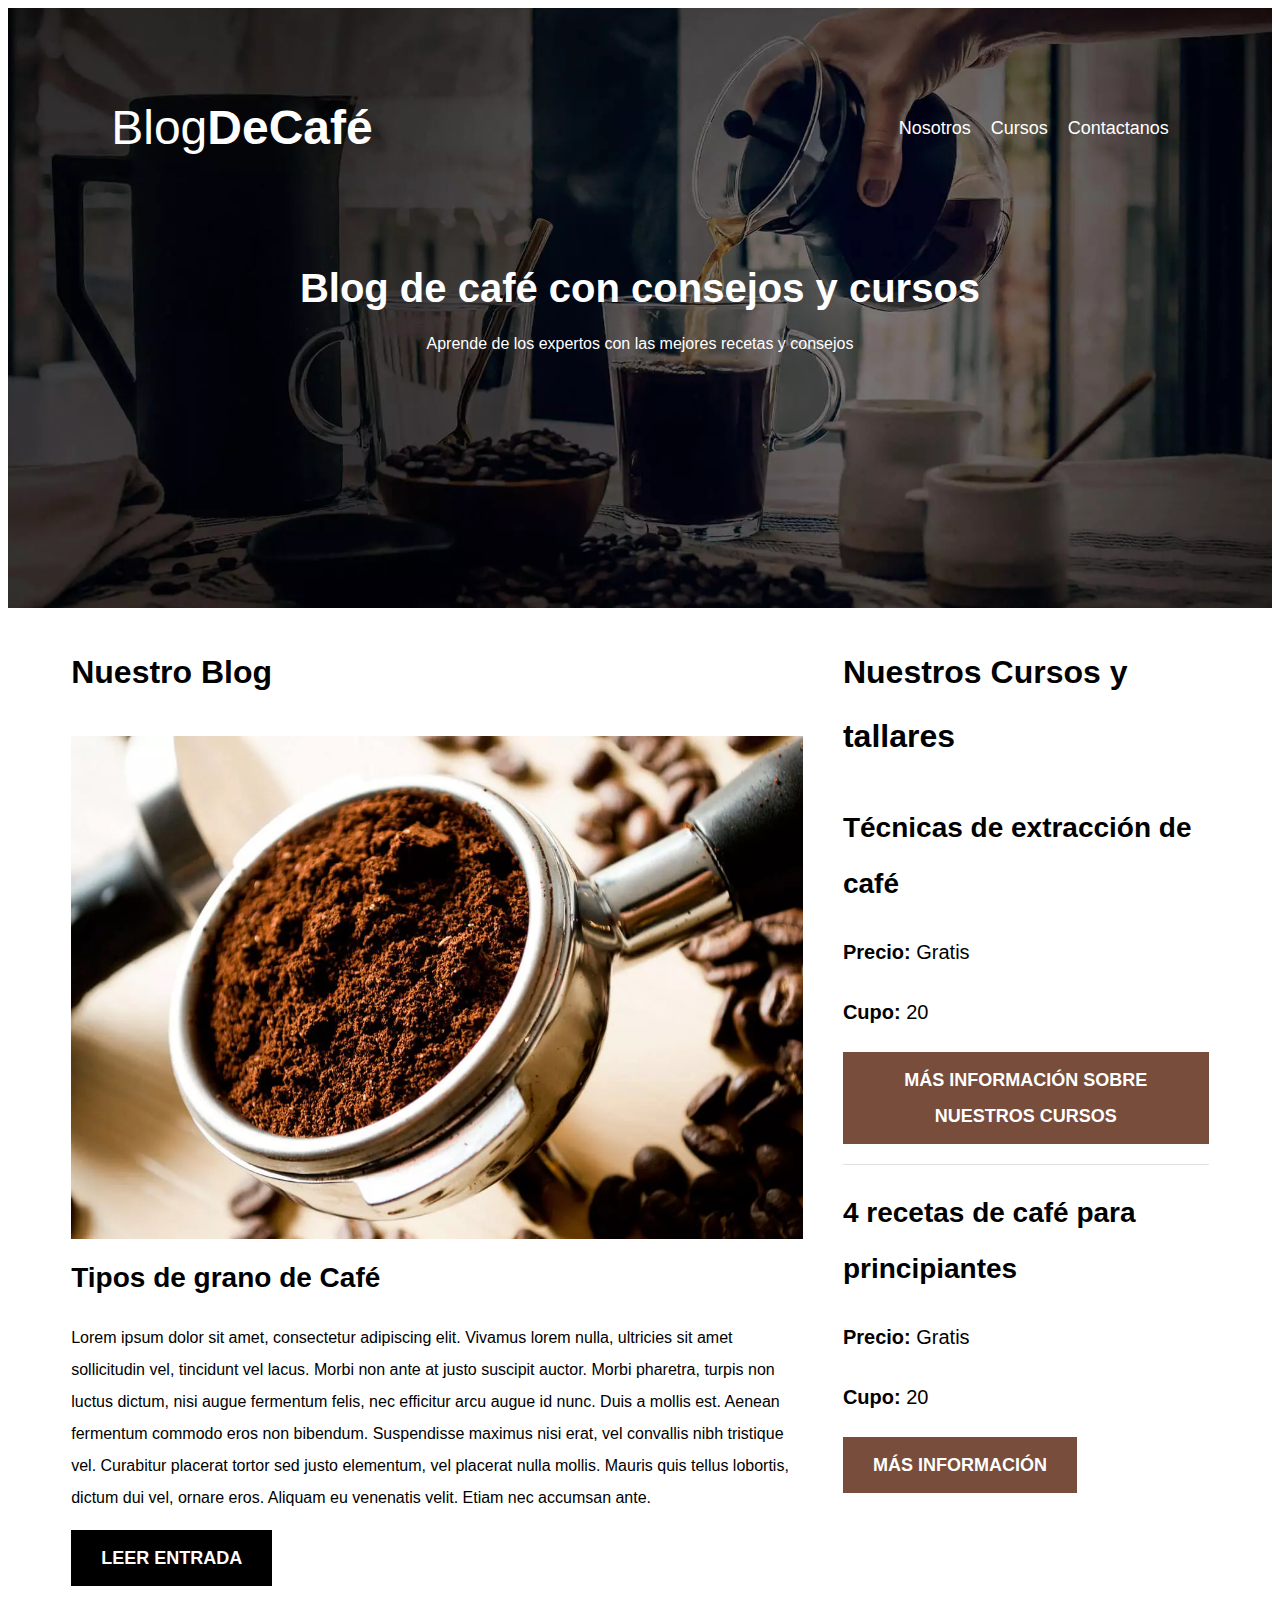
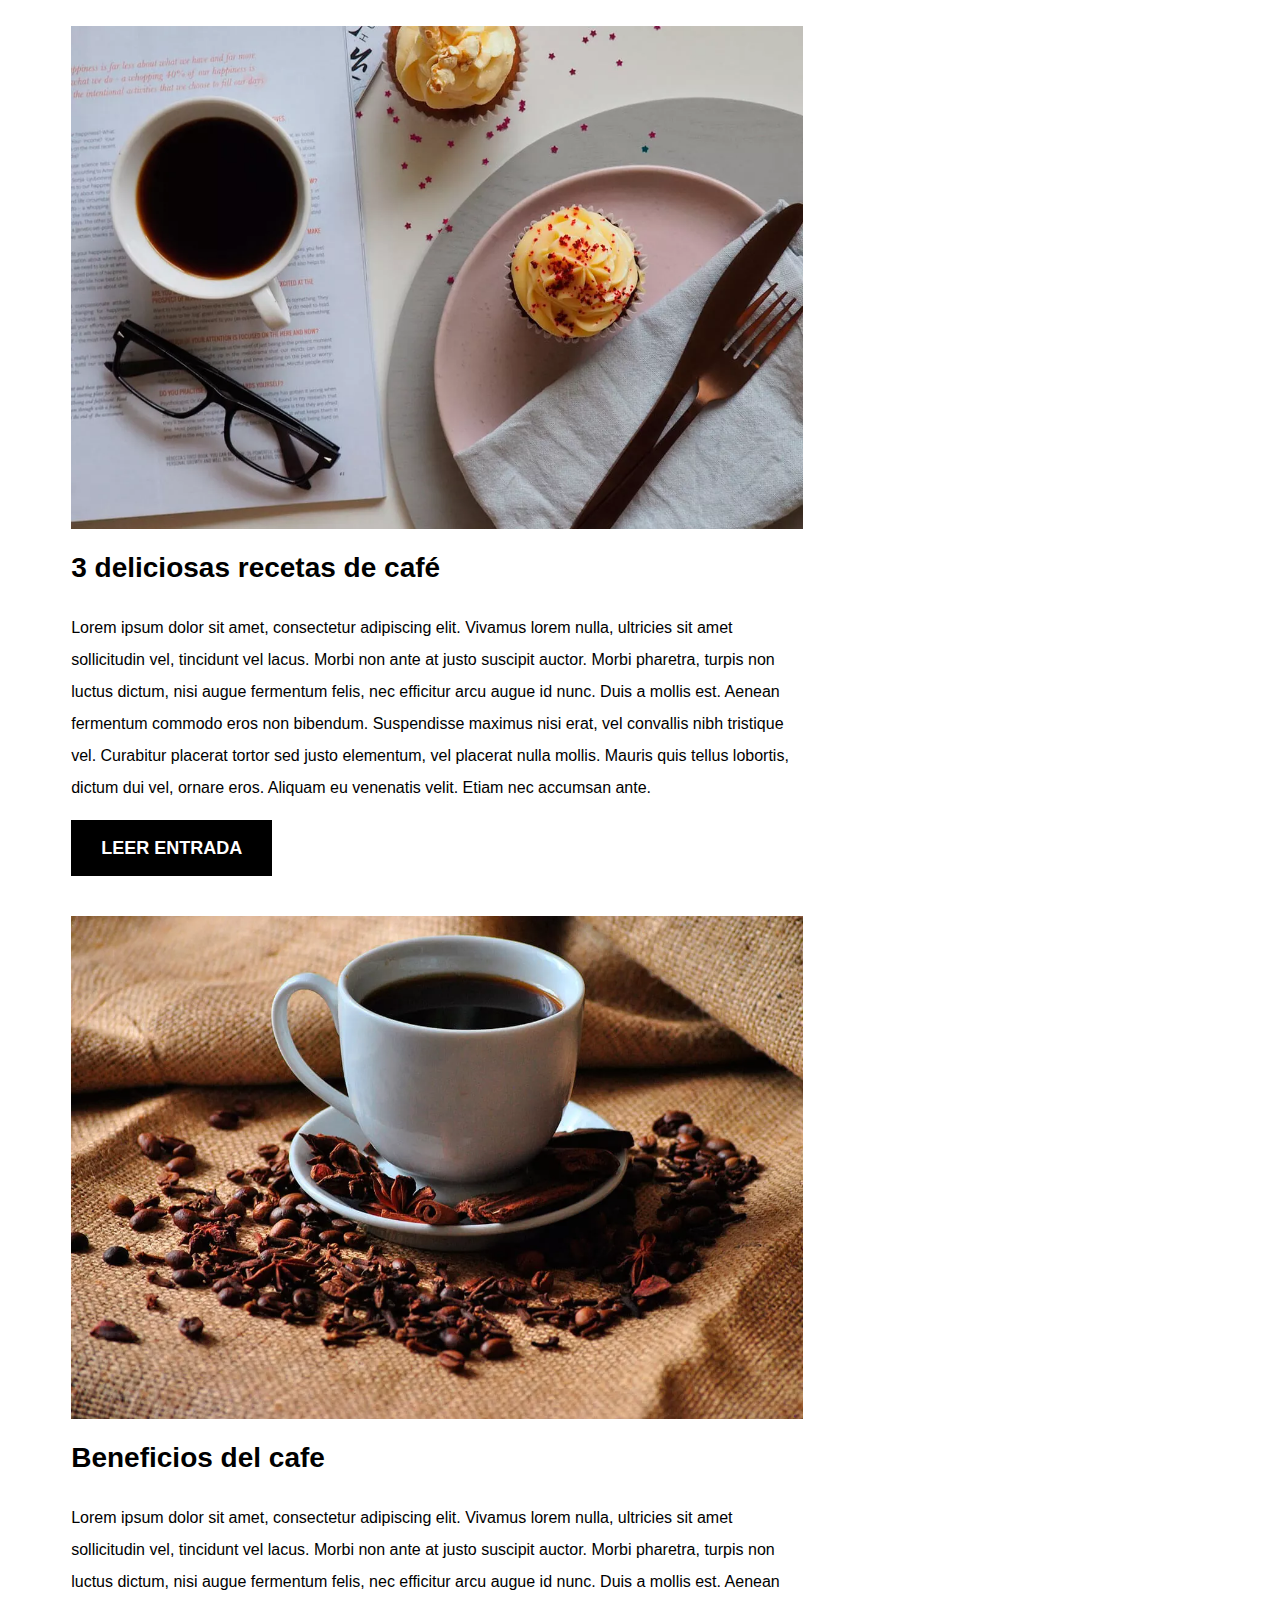
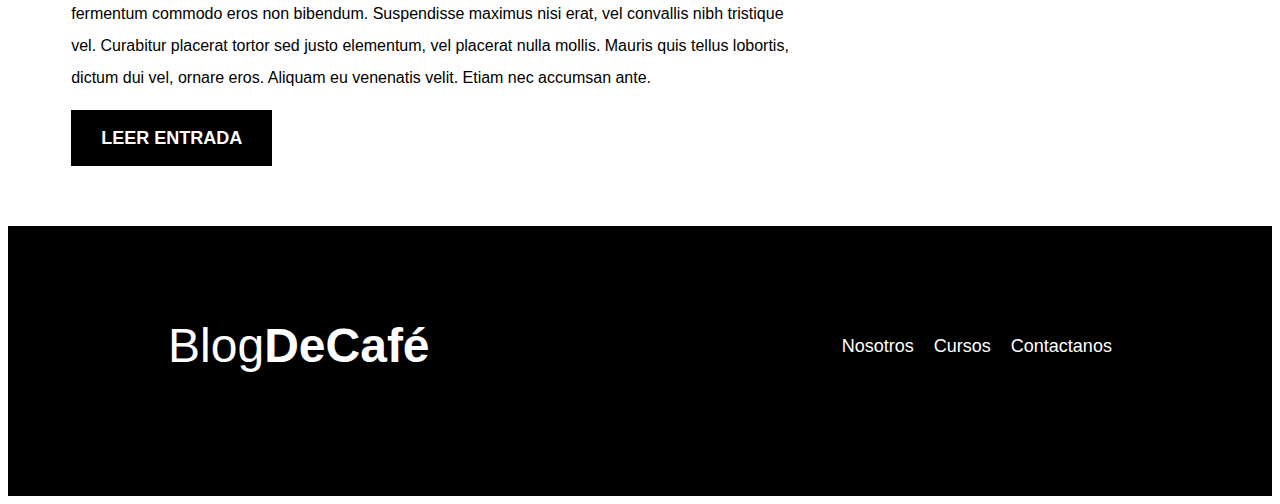
<file: blogdecafe_inicio/index.html>
<!DOCTYPE html>
<html lang="en">

<head>
    <meta charset="UTF-8">
    <meta name="viewport" content="width=device-width, initial-scale=1.0">
    <title>BlogDeCafe</title>
    <meta name="description" content="Blog de cafe">
    <!--Prefetch-->
    <link rel="prefetch" href="nosotros.html" as="document">
    <link rel="preconnect" href="https://fonts.googleapis.com">
    <link rel="preconnect" href="https://fonts.gstatic.com" crossorigin>
    <!--Preload-->
    <link rel="preload" href="css/normalize.css" as="style">

    <style>
        @import url('https://fonts.googleapis.com/css2?family=Krub:ital,wght@0,400;1,700&display=swap');
    </style>

    <link rel="preload" href="css/normalize.css" as="style">
    <link rel="stylesheet" href="css/style.css">
    <link rel="preconnect" href="img/" crossorigin>
    <link rel="preload" href="img/blog1.jpg" as="image">
</head>

<body>

    <header class="header">
        <div class="contenedor">
            <div class="barra">
                <a class="logo" href="index.html">
                    <h1 class="logo__nombre no_margin centrar-texto">Blog<span class="logo__bold">DeCafé</span></h1>
                </a>

                <nav class="navegacion">
                    <a href="Nosotros.html" class="navegacion__enlace">Nosotros</a>
                    <a href="Cursos.html" class="navegacion__enlace">Cursos</a>
                    <a href="contacto.html" class="navegacion__enlace">Contactanos</a>
                </nav>
            </div>
        </div>

        <div class="header__texto">
            <h2 class="no-margin">Blog de café con consejos y cursos</h2>
            <p class="no-margin">Aprende de los expertos con las mejores recetas y consejos </p>
        </div>
    </header>

    <div class="contenedor contenido-principal">
        <main class="blog">
            <h3>Nuestro Blog</h3>

            <article class="entrada">
                <div class="entrada__imagen">
                    <picture>
                        <source loading="lazy" srcset="img/blog1.webp" type="image/webp">
                        <img loading="lazy" src="img/blog1.jpg" alt="imagen blog">
                    </picture>

                </div>
                <div class="entrada__contenido">
                    <h4 class="no-margin">Tipos de grano de Café</h4>
                    <p>Lorem ipsum dolor sit amet, consectetur adipiscing elit. Vivamus lorem nulla, ultricies sit amet
                        sollicitudin vel, tincidunt vel lacus. Morbi non ante at justo suscipit auctor. Morbi pharetra,
                        turpis non luctus dictum, nisi augue fermentum felis, nec efficitur arcu augue id nunc. Duis a
                        mollis est. Aenean fermentum commodo eros non bibendum. Suspendisse maximus nisi erat, vel
                        convallis nibh tristique vel. Curabitur placerat tortor sed justo elementum, vel placerat nulla
                        mollis. Mauris quis tellus lobortis, dictum dui vel, ornare eros. Aliquam eu venenatis velit.
                        Etiam nec accumsan ante.</p>
                    <a href="entrada.html" class="boton boton--primario"> Leer Entrada</a>
                </div>
            </article>

            <article class="entrada">
                <div class="entrada__imagen">
                    <picture>
                        <source loading="lazy" srcset="img/blog2.webp" type="image/webp">
                        <img loading="lazy" src="img/blog2.jpg" alt="imagen blog">
                    </picture>
                </div>
                <div class="entrada__contenido">
                    <h4 class="no-margin">3 deliciosas recetas de café</h4>
                    <p>Lorem ipsum dolor sit amet, consectetur adipiscing elit. Vivamus lorem nulla, ultricies sit amet
                        sollicitudin vel, tincidunt vel lacus. Morbi non ante at justo suscipit auctor. Morbi pharetra,
                        turpis non luctus dictum, nisi augue fermentum felis, nec efficitur arcu augue id nunc. Duis a
                        mollis est. Aenean fermentum commodo eros non bibendum. Suspendisse maximus nisi erat, vel
                        convallis nibh tristique vel. Curabitur placerat tortor sed justo elementum, vel placerat nulla
                        mollis. Mauris quis tellus lobortis, dictum dui vel, ornare eros. Aliquam eu venenatis velit.
                        Etiam nec accumsan ante.</p>
                    <a href="entrada.html" class="boton boton--primario"> Leer Entrada</a>
                </div>
            </article>

            <article class="entrada">
                <div class="entrada__imagen">
                    <picture>
                        <source loading="lazy" srcset="img/blog3.webp" type="image/webp">
                        <img loading="lazy" src="img/blog3.jpg" alt="imagen blog">
                    </picture>
                </div>
                <div class="entrada__contenido">
                    <h4 class="no-margin">Beneficios del cafe</h4>
                    <p>Lorem ipsum dolor sit amet, consectetur adipiscing elit. Vivamus lorem nulla, ultricies sit amet
                        sollicitudin vel, tincidunt vel lacus. Morbi non ante at justo suscipit auctor. Morbi pharetra,
                        turpis non luctus dictum, nisi augue fermentum felis, nec efficitur arcu augue id nunc. Duis a
                        mollis est. Aenean fermentum commodo eros non bibendum. Suspendisse maximus nisi erat, vel
                        convallis nibh tristique vel. Curabitur placerat tortor sed justo elementum, vel placerat nulla
                        mollis. Mauris quis tellus lobortis, dictum dui vel, ornare eros. Aliquam eu venenatis velit.
                        Etiam nec accumsan ante.</p>
                    <a href="entrada.html" class="boton boton--primario"> Leer Entrada</a>
                </div>
            </article>
        </main>

        <aside class="sidebar">
            <h3> Nuestros Cursos y tallares</h3>
            <ul class="cursos no-padding">
                <li class="widget-curso">
                    <h4 class="no-margin">Técnicas de extracción de café</h4>
                    <p class="widget-curso__label">Precio:
                        <span class="widget-curso__informacion">Gratis</span>
                    </p>
                    <p class="widget-curso__label">Cupo:
                        <span class="widget-curso__informacion">20</span>
                    </p>
                    <a href="entrada.html" class="boton boton--secundario">Más información sobre nuestros cursos</a>
                    </h>
                </li>

                <li class="widget-curso">
                    <h4 class="no-margin">4 recetas de café para principiantes</h4>
                    <p class="widget-curso__label">Precio:
                        <span class="widget-curso__informacion">Gratis</span>
                    </p>
                    <p class="widget-curso__label">Cupo:
                        <span class="widget-curso__informacion">20</span>
                    </p>
                    <a href="entrada.html" class="boton boton--secundario">Más información</a>
                    </h>
                </li>

            </ul>
        </aside>
    </div>

    <footer class="footer">
        <div class="contenedor">
            <div class="contenedor">
                <div class="barra">
                    <a class="logo" href="index.html">
                        <h1 class="logo__nombre no_margin centrar-texto">Blog<span class="logo__bold">DeCafé</span></h1>
                    </a>

                    <nav class="navegacion">
                        <a href="Nosotros.html" class="navegacion__enlace">Nosotros</a>
                        <a href="Cursos.html" class="navegacion__enlace">Cursos</a>
                        <a href="contacto.html" class="navegacion__enlace">Contactanos</a>
                    </nav>
                </div>

            </div>
    </footer>

    <script src="js/modernizer.js"></script>
</body>

</html>
</file>
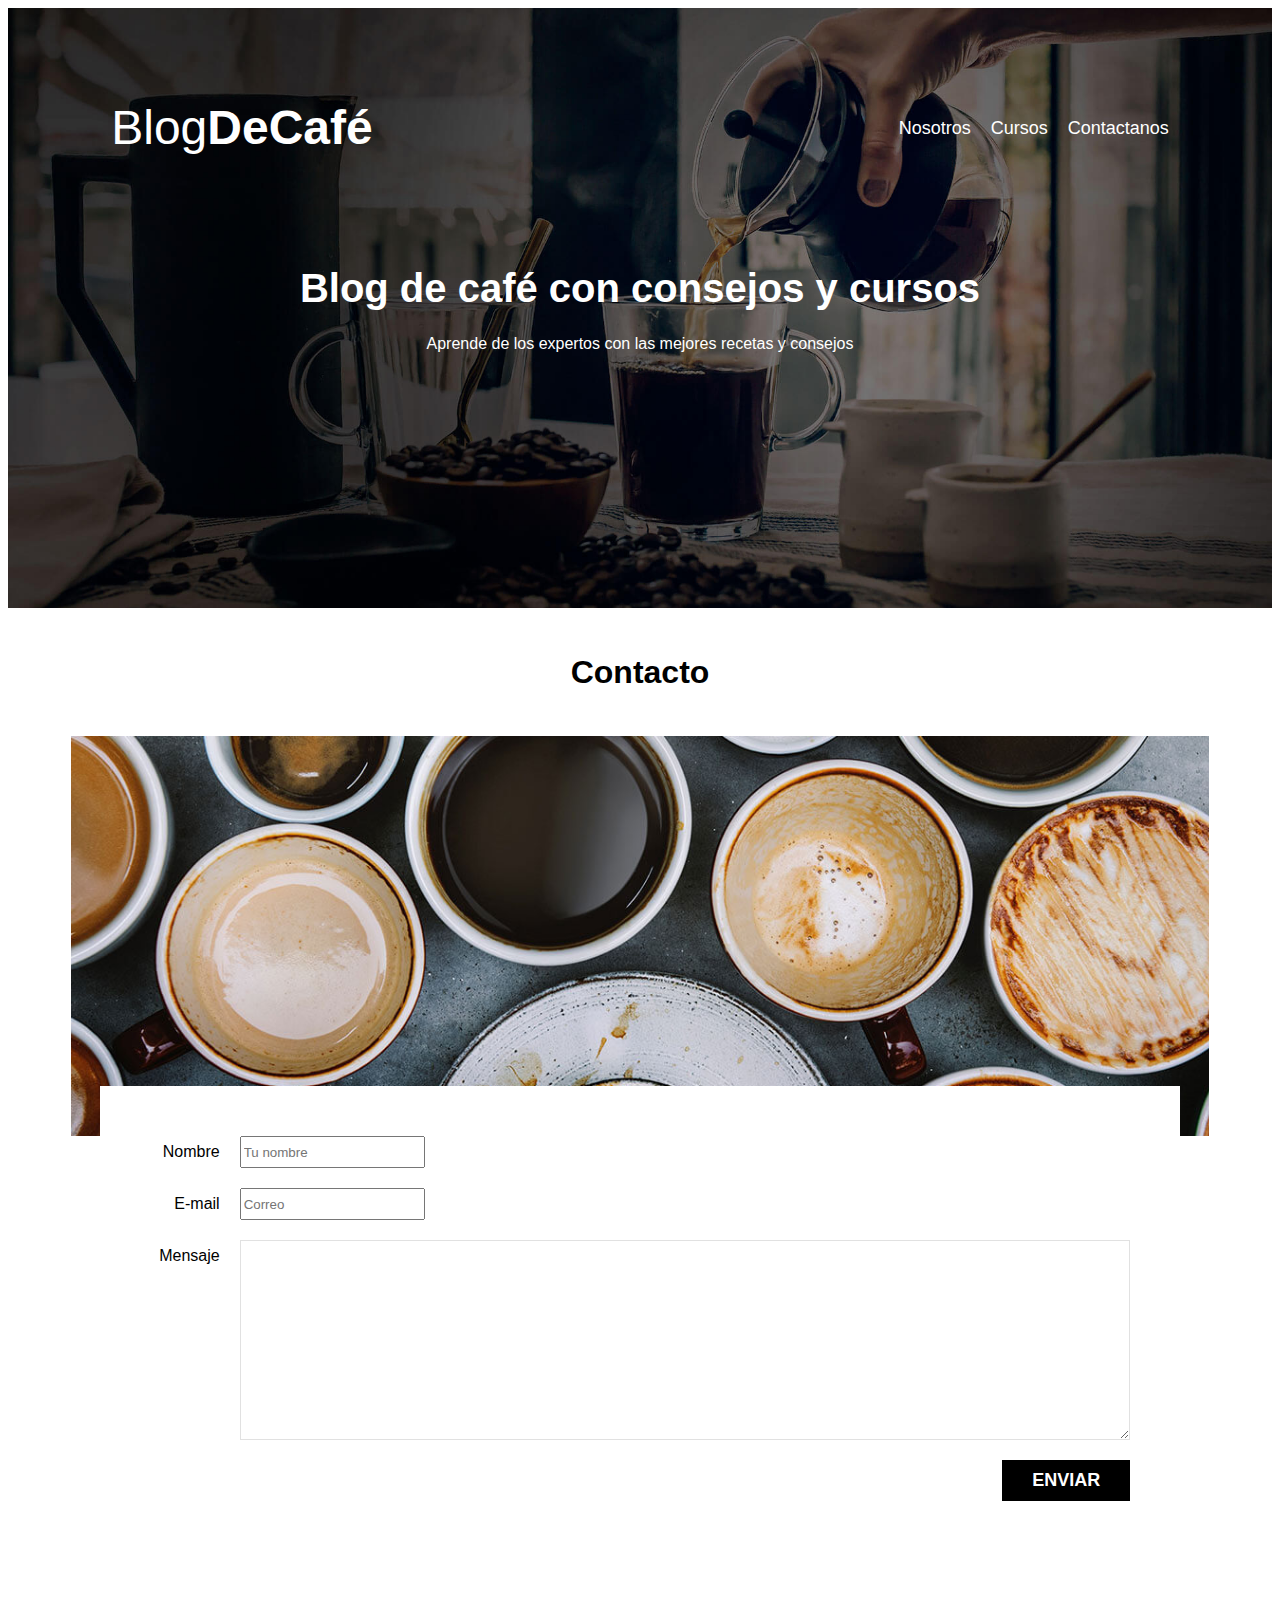
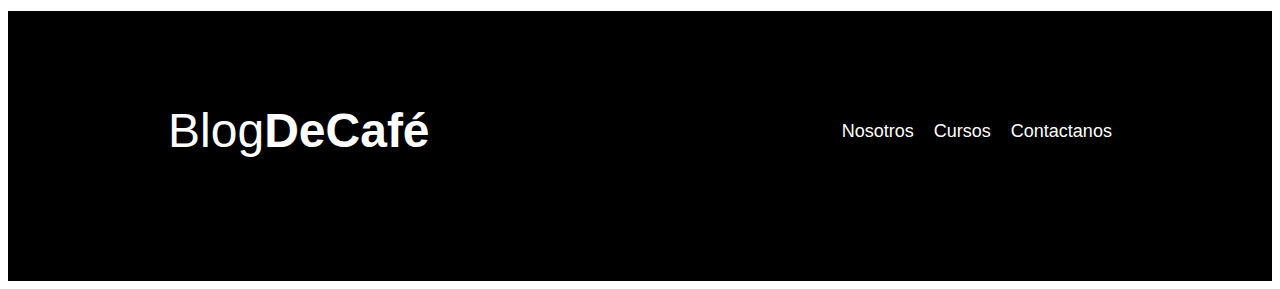
<file: blogdecafe_inicio/contacto.html>
<!DOCTYPE html>
<html lang="en">

<head>
    <meta charset="UTF-8">
    <meta name="viewport" content="width=device-width, initial-scale=1.0">
    <title>BlogDeCafe</title>
    <meta name="description" content="Blog de cafe">
    <!--Prefetch-->
    <link rel="prefetch" href="nosotros.html" as="document">
    <link rel="preconnect" href="https://fonts.googleapis.com">
    <link rel="preconnect" href="https://fonts.gstatic.com" crossorigin>
    <!--Preload-->
    <link rel="preload" href="css/normalize.css" as="style">

    <style>
        @import url('https://fonts.googleapis.com/css2?family=Krub:ital,wght@0,400;1,700&display=swap');
    </style>

    <link rel="preload" href="css/normalize.css" as="style">
    <link rel="stylesheet" href="css/style.css">
    <link rel="preconnect" href="img/" crossorigin>
    <link rel="preload" href="img/blog1.jpg" as="image">
</head>

<body>

    <header class="header">
        <div class="contenedor">
            <div class="barra">
                <a class="logo" href="index.html">
                    <h1 class="logo__nombre no_margin centrar-texto">Blog<span class="logo__bold">DeCafé</span></h1>
                </a>

                <nav class="navegacion">
                    <a href="Nosotros.html" class="navegacion__enlace">Nosotros</a>
                    <a href="Cursos.html" class="navegacion__enlace">Cursos</a>
                    <a href="contacto.html" class="navegacion__enlace">Contactanos</a>
                </nav>
            </div>
        </div>

        <div class="header__texto">
            <h2 class="no-margin">Blog de café con consejos y cursos</h2>
            <p class="no-margin">Aprende de los expertos con las mejores recetas y consejos </p>
        </div>
    </header>

    <main class="contenedor">
        <h3 class="centrar-texto">Contacto</h3>

        <div class="contacto-bg"></div>

        <form class="formulario">
            <div class="campo">
                <label class="campo__label" for="nombre">Nombre</label>
                <input clas="campo__field" type="text" placeholder="Tu nombre" id="nombre">
            </div>

            <div class="campo">
                <label class="campo__label" for="mail">E-mail</label>
                <input clas="campo__field" type="email" placeholder="Correo" id="mail">
            </div>

            <div class="campo">
                <label class="campo__label campo__field--textarea" for="mensaje">Mensaje</label>
                <textarea class="campo__field" id="mensaje"></textarea>
            </div>

            <div class="campo-derecha">
                <input clas="campo__field btn" type="submit" value="Enviar" class="boton boton--primario">
            </div>


            </div>
        </form>
    </main>


    </main>





    </main>

    <footer class="footer">
        <div class="contenedor">
            <div class="contenedor">
                <div class="barra">
                    <a class="logo" href="index.html">
                        <h1 class="logo__nombre no_margin centrar-texto">Blog<span class="logo__bold">DeCafé</span>
                        </h1>
                    </a>

                    <nav class="navegacion">
                        <a href="Nosotros.html" class="navegacion__enlace">Nosotros</a>
                        <a href="Cursos.html" class="navegacion__enlace">Cursos</a>
                        <a href="contacto.html" class="navegacion__enlace">Contactanos</a>
                    </nav>
                </div>

            </div>
    </footer>
</body>

</html>
</file>
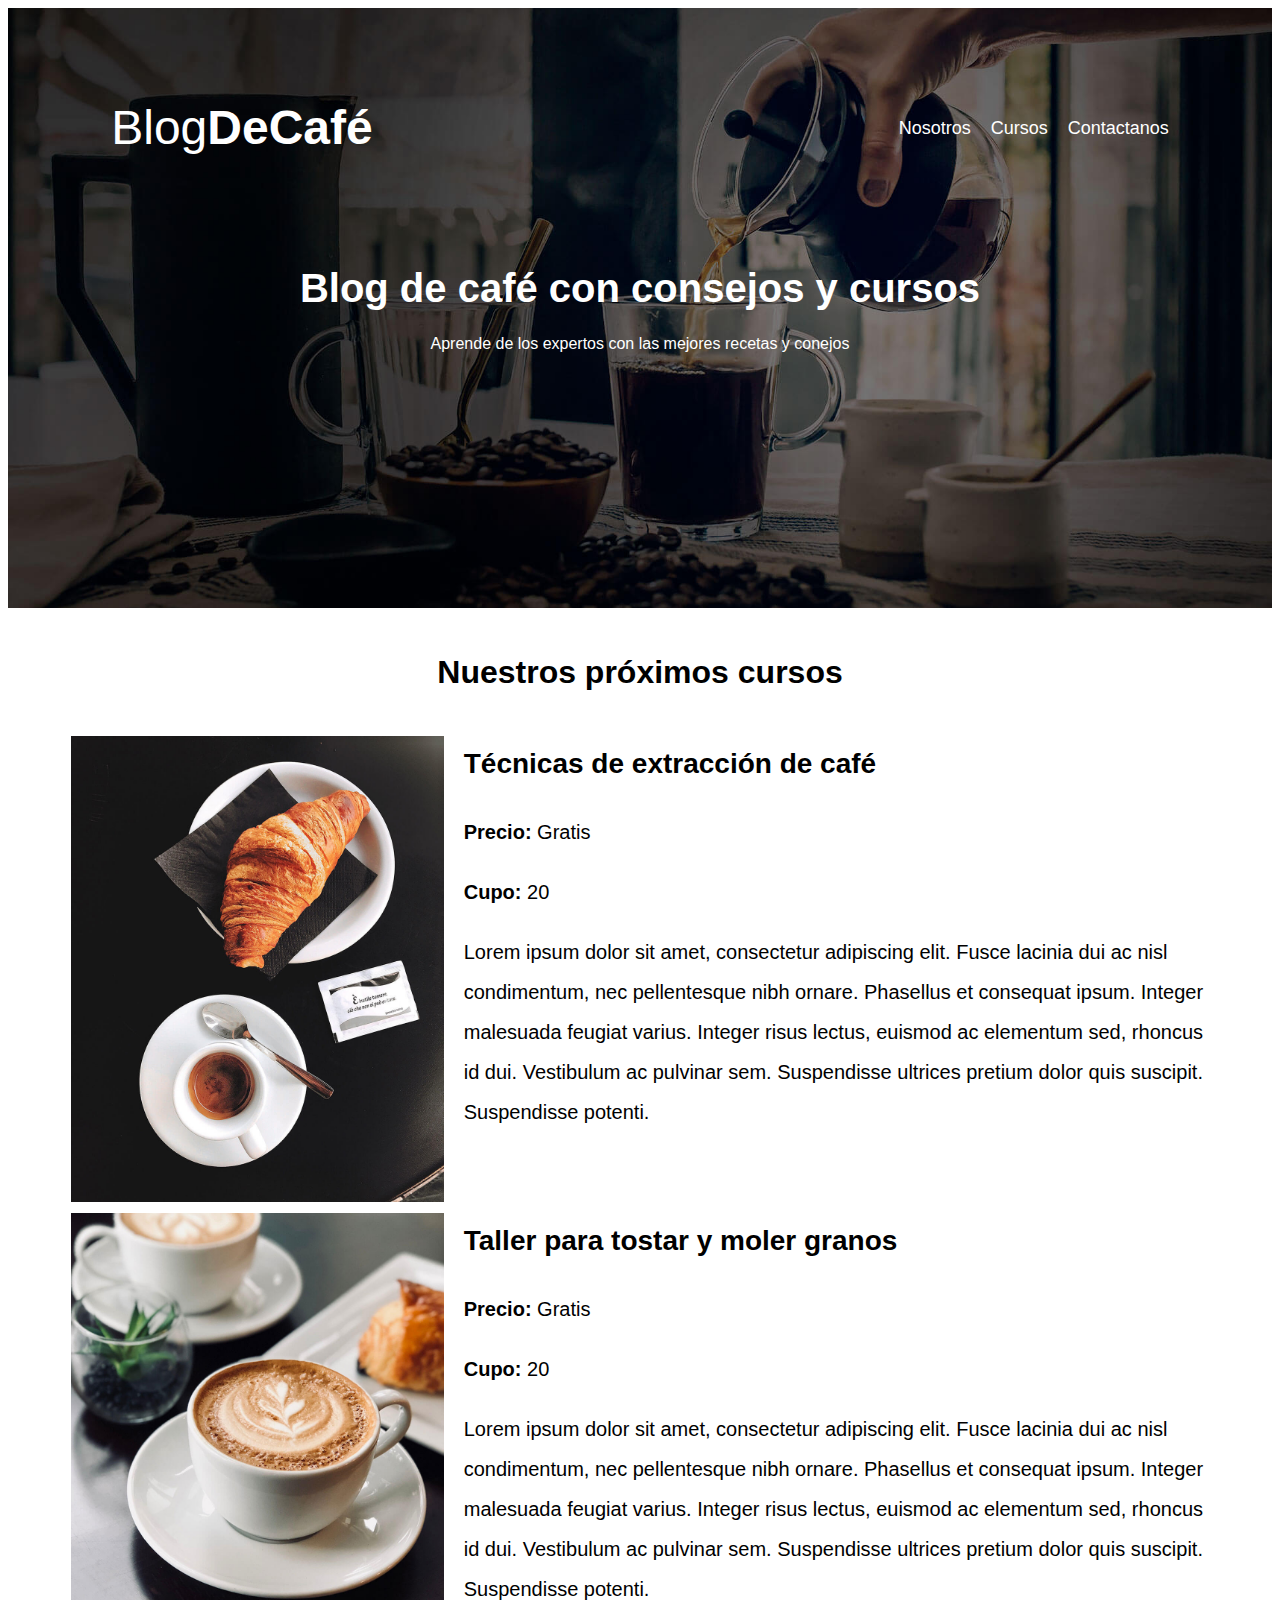
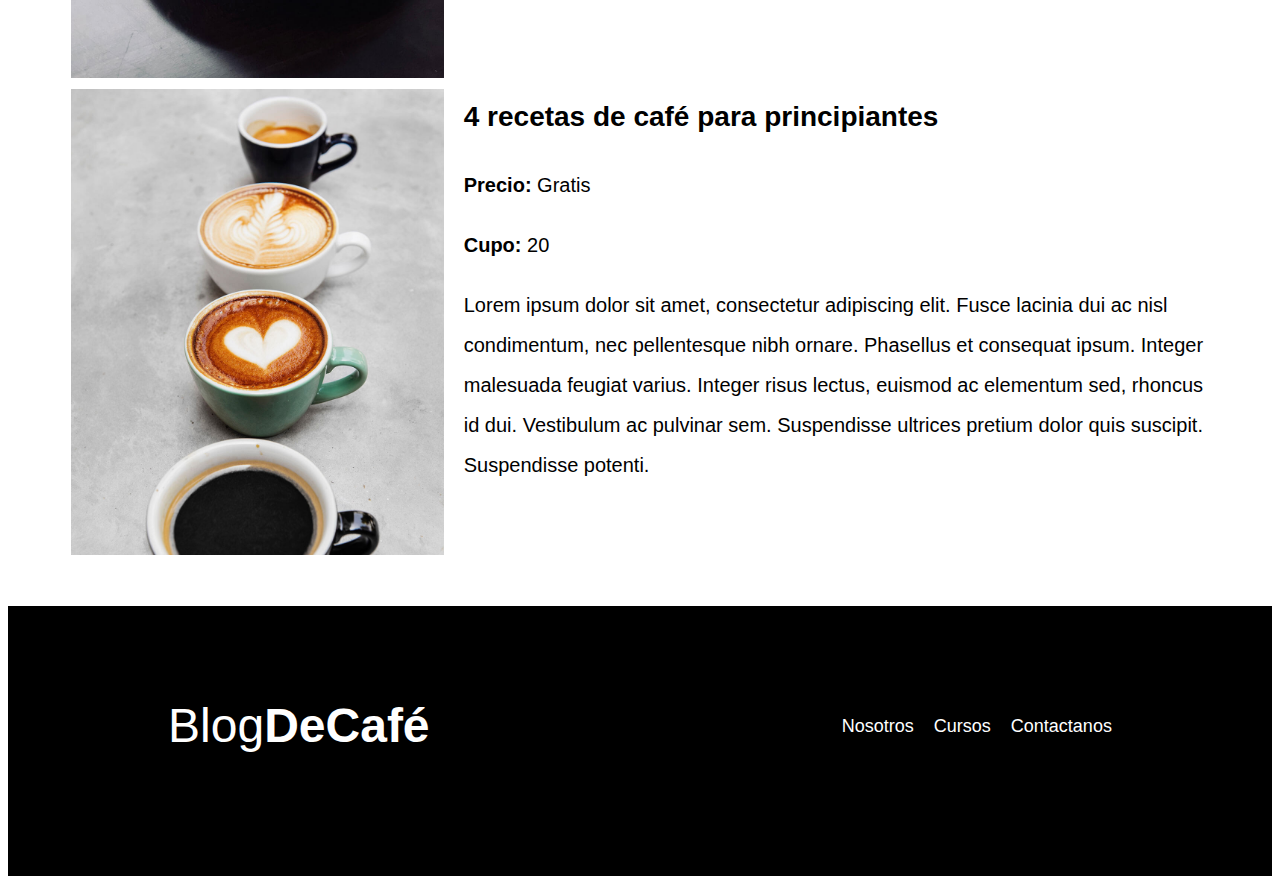
<file: blogdecafe_inicio/cursos.html>
<!DOCTYPE html>
<html lang="en">

<head>
    <meta charset="UTF-8">
    <meta name="viewport" content="width=device-width, initial-scale=1.0">
    <title>BlogDeCafe</title>
    <meta name="description" content="Blog de cafe">
    <!--Prefetch-->
    <link rel="prefetch" href="nosotros.html" as="document">
    <link rel="preconnect" href="https://fonts.googleapis.com">
    <link rel="preconnect" href="https://fonts.gstatic.com" crossorigin>
    <!--Preload-->
    <link rel="preload" href="css/normalize.css" as="style">

    <style>
        @import url('https://fonts.googleapis.com/css2?family=Krub:ital,wght@0,400;1,700&display=swap');
    </style>

    <link rel="preload" href="css/normalize.css" as="style">
    <link rel="stylesheet" href="css/style.css">
    <link rel="preconnect" href="img/" crossorigin>
    <link rel="preload" href="img/blog1.jpg" as="image">
</head>

<body>

    <header class="header">
        <div class="contenedor">
            <div class="barra">
                <a class="logo" href="index.html">
                    <h1 class="logo__nombre no_margin centrar-texto">Blog<span class="logo__bold">DeCafé</span></h1>
                </a>

                <nav class="navegacion">
                    <a href="Nosotros.html" class="navegacion__enlace">Nosotros</a>
                    <a href="Cursos.html" class="navegacion__enlace">Cursos</a>
                    <a href="contacto.html" class="navegacion__enlace">Contactanos</a>
                </nav>
            </div>
        </div>

        <div class="header__texto">
            <h2 class="no-margin">Blog de café con consejos y cursos</h2>
            <p class="no-margin">Aprende de los expertos con las mejores recetas y conejos</p>
        </div>
    </header>

    <main class="contenedor">
        <h3 class="centrar-texto">Nuestros próximos cursos</h3>

        <div class="curso">
            <div class="curso__imagen">
                <img src="img/curso1.jpg" alt="Curso Imagen 1">
            </div>

            <div class="curso__informacion">
                <h4 class="no-margin">Técnicas de extracción de café</h4>
                <p class="curso__label">Precio:
                    <span class="curso__informacion">Gratis</span>
                </p>
                <p class="widget-curso__label">Cupo:
                    <span class="widget-curso__informacion">20</span>
                </p>
                <p class="curso_descripcion">
                    Lorem ipsum dolor sit amet, consectetur adipiscing elit. Fusce lacinia dui ac nisl condimentum, nec
                    pellentesque nibh ornare. Phasellus et consequat ipsum. Integer malesuada feugiat varius. Integer
                    risus lectus, euismod ac elementum sed, rhoncus id dui. Vestibulum ac pulvinar sem. Suspendisse
                    ultrices pretium dolor quis suscipit. Suspendisse potenti.
                </p>


            </div><!--curso informacion-->
        </div> <!--.curso-->

        <div class="curso">
            <div class="curso__imagen">
                <img src="img/curso2.jpg" alt="Curso Imagen 1">
            </div>

            <div class="curso__informacion">
                <h4 class="no-margin">Taller para tostar y moler granos</h4>
                <p class="curso__label">Precio:
                    <span class="curso__informacion">Gratis</span>
                </p>
                <p class="widget-curso__label">Cupo:
                    <span class="widget-curso__informacion">20</span>
                </p>
                <p class="curso_descripcion">
                    Lorem ipsum dolor sit amet, consectetur adipiscing elit. Fusce lacinia dui ac nisl condimentum, nec
                    pellentesque nibh ornare. Phasellus et consequat ipsum. Integer malesuada feugiat varius. Integer
                    risus lectus, euismod ac elementum sed, rhoncus id dui. Vestibulum ac pulvinar sem. Suspendisse
                    ultrices pretium dolor quis suscipit. Suspendisse potenti.
                </p>


            </div><!--curso informacion-->
        </div> <!--.curso-->

        <div class="curso">
            <div class="curso__imagen">
                <img src="img/curso3.jpg" alt="Curso Imagen 1">
            </div>

            <div class="curso__informacion">
                <h4 class="no-margin">4 recetas de café para principiantes</h4>
                <p class="curso__label">Precio:
                    <span class="curso__informacion">Gratis</span>
                </p>
                <p class="widget-curso__label">Cupo:
                    <span class="widget-curso__informacion">20</span>
                </p>
                <p class="curso_descripcion">
                    Lorem ipsum dolor sit amet, consectetur adipiscing elit. Fusce lacinia dui ac nisl condimentum, nec
                    pellentesque nibh ornare. Phasellus et consequat ipsum. Integer malesuada feugiat varius. Integer
                    risus lectus, euismod ac elementum sed, rhoncus id dui. Vestibulum ac pulvinar sem. Suspendisse
                    ultrices pretium dolor quis suscipit. Suspendisse potenti.
                </p>


            </div><!--curso informacion-->
        </div> <!--.curso-->





    </main>

    <footer class="footer">
        <div class="contenedor">
            <div class="contenedor">
                <div class="barra">
                    <a class="logo" href="index.html">
                        <h1 class="logo__nombre no_margin centrar-texto">Blog<span class="logo__bold">DeCafé</span>
                        </h1>
                    </a>

                    <nav class="navegacion">
                        <a href="Nosotros.html" class="navegacion__enlace">Nosotros</a>
                        <a href="Cursos.html" class="navegacion__enlace">Cursos</a>
                        <a href="contacto.html" class="navegacion__enlace">Contactanos</a>
                    </nav>
                </div>

            </div>
    </footer>
</body>

</html>
</file>
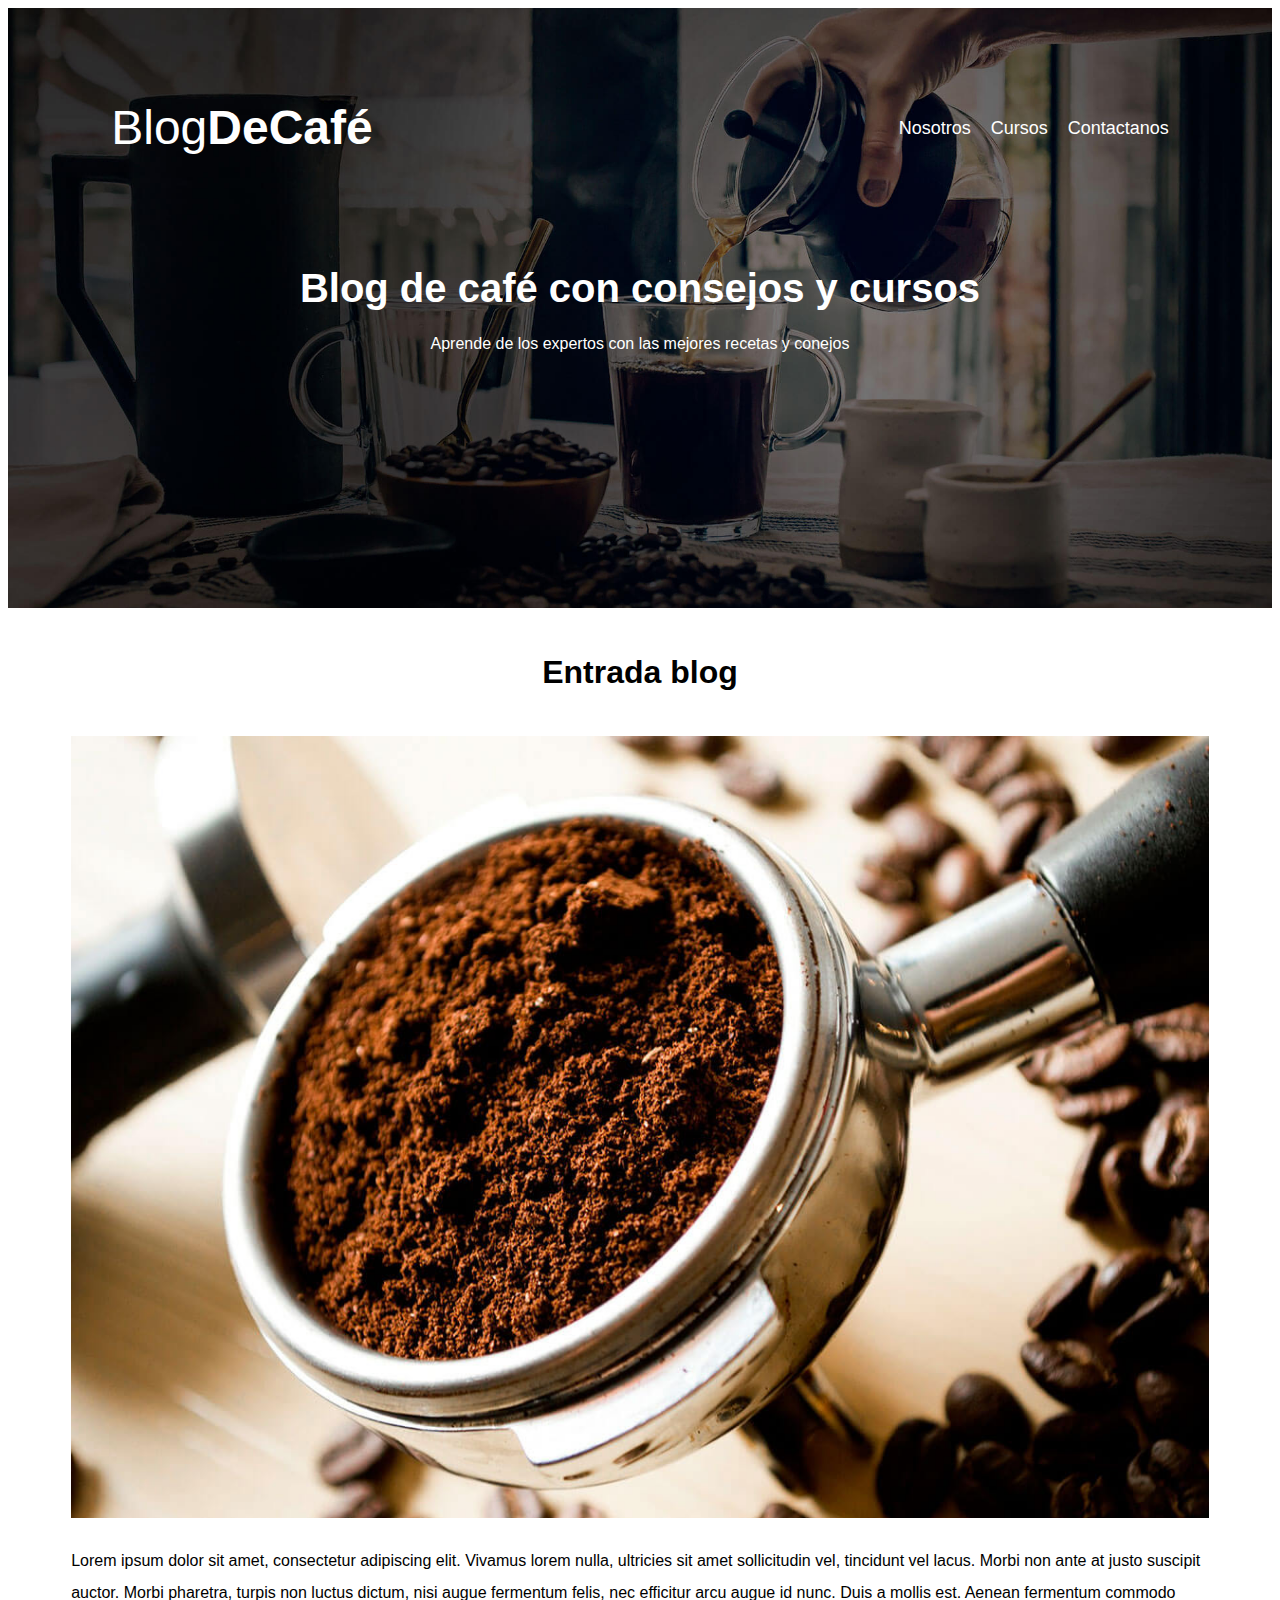
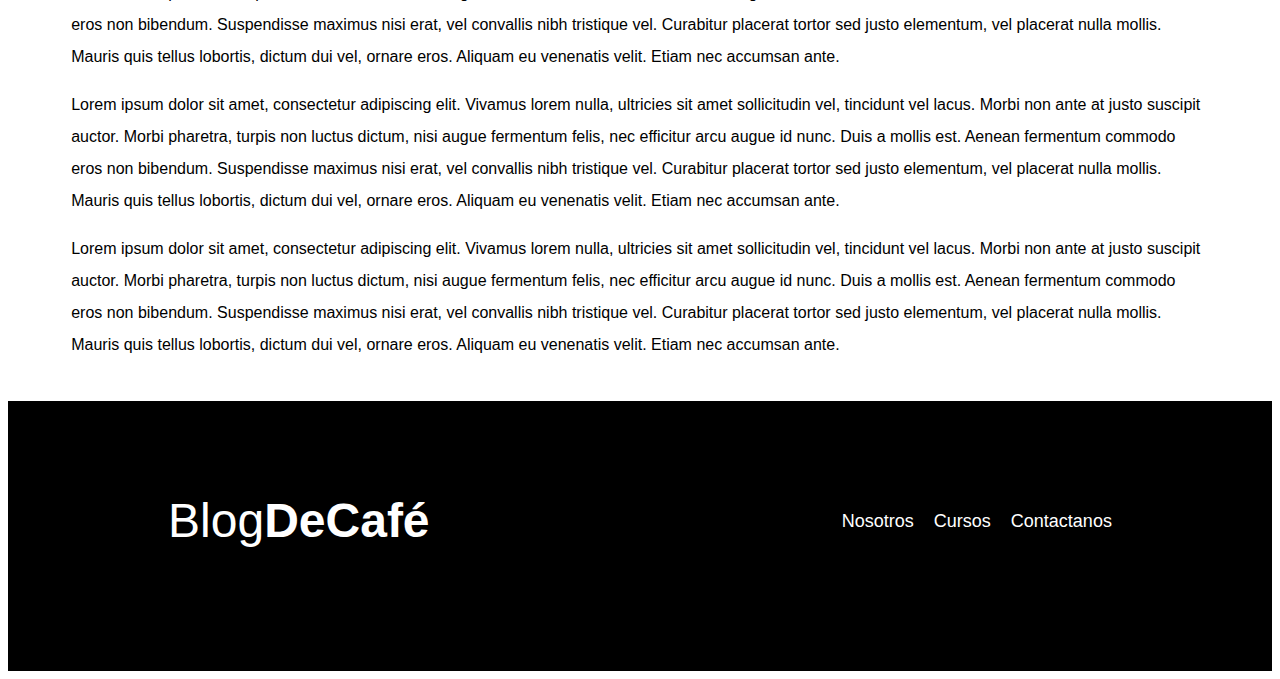
<file: blogdecafe_inicio/entrada.html>
<!DOCTYPE html>
<html lang="en">

<head>
    <meta charset="UTF-8">
    <meta name="viewport" content="width=device-width, initial-scale=1.0">
    <title>BlogDeCafe</title>
    <meta name="description" content="Blog de cafe">
    <!--Prefetch-->
    <link rel="prefetch" href="nosotros.html" as="document">
    <link rel="preconnect" href="https://fonts.googleapis.com">
    <link rel="preconnect" href="https://fonts.gstatic.com" crossorigin>
    <!--Preload-->
    <link rel="preload" href="css/normalize.css" as="style">

    <style>
        @import url('https://fonts.googleapis.com/css2?family=Krub:ital,wght@0,400;1,700&display=swap');
    </style>

    <link rel="preload" href="css/normalize.css" as="style">
    <link rel="stylesheet" href="css/style.css">
    <link rel="preconnect" href="img/" crossorigin>
    <link rel="preload" href="img/blog1.jpg" as="image">
</head>

<body>

    <header class="header">
        <div class="contenedor">
            <div class="barra">
                <a class="logo" href="index.html">
                    <h1 class="logo__nombre no_margin centrar-texto">Blog<span class="logo__bold">DeCafé</span></h1>
                </a>

                <nav class="navegacion">
                    <a href="Nosotros.html" class="navegacion__enlace">Nosotros</a>
                    <a href="Cursos.html" class="navegacion__enlace">Cursos</a>
                    <a href="contacto.html" class="navegacion__enlace">Contactanos</a>
                </nav>
            </div>
        </div>

        <div class="header__texto">
            <h2 class="no-margin">Blog de café con consejos y cursos</h2>
            <p class="no-margin">Aprende de los expertos con las mejores recetas y conejos</p>
        </div>
    </header>

    <main class="contenedor">
        <h3 class="centrar-texto">Entrada blog</h3>

        <div class="entrada__imagen">
            <img src="img/blog1.jpg" alt="imagen blog">

            <p>Lorem ipsum dolor sit amet, consectetur adipiscing elit. Vivamus lorem nulla, ultricies sit amet
                sollicitudin vel, tincidunt vel lacus. Morbi non ante at justo suscipit auctor. Morbi pharetra,
                turpis non luctus dictum, nisi augue fermentum felis, nec efficitur arcu augue id nunc. Duis a
                mollis est. Aenean fermentum commodo eros non bibendum. Suspendisse maximus nisi erat, vel
                convallis nibh tristique vel. Curabitur placerat tortor sed justo elementum, vel placerat nulla
                mollis. Mauris quis tellus lobortis, dictum dui vel, ornare eros. Aliquam eu venenatis velit.
                Etiam nec accumsan ante.</p>
            <p>Lorem ipsum dolor sit amet, consectetur adipiscing elit. Vivamus lorem nulla, ultricies sit amet
                sollicitudin vel, tincidunt vel lacus. Morbi non ante at justo suscipit auctor. Morbi pharetra,
                turpis non luctus dictum, nisi augue fermentum felis, nec efficitur arcu augue id nunc. Duis a
                mollis est. Aenean fermentum commodo eros non bibendum. Suspendisse maximus nisi erat, vel
                convallis nibh tristique vel. Curabitur placerat tortor sed justo elementum, vel placerat nulla
                mollis. Mauris quis tellus lobortis, dictum dui vel, ornare eros. Aliquam eu venenatis velit.
                Etiam nec accumsan ante.</p>
            <p>Lorem ipsum dolor sit amet, consectetur adipiscing elit. Vivamus lorem nulla, ultricies sit amet
                sollicitudin vel, tincidunt vel lacus. Morbi non ante at justo suscipit auctor. Morbi pharetra,
                turpis non luctus dictum, nisi augue fermentum felis, nec efficitur arcu augue id nunc. Duis a
                mollis est. Aenean fermentum commodo eros non bibendum. Suspendisse maximus nisi erat, vel
                convallis nibh tristique vel. Curabitur placerat tortor sed justo elementum, vel placerat nulla
                mollis. Mauris quis tellus lobortis, dictum dui vel, ornare eros. Aliquam eu venenatis velit.
                Etiam nec accumsan ante.</p>

    </main>

    <footer class="footer">
        <div class="contenedor">
            <div class="contenedor">
                <div class="barra">
                    <a class="logo" href="index.html">
                        <h1 class="logo__nombre no_margin centrar-texto">Blog<span class="logo__bold">DeCafé</span>
                        </h1>
                    </a>

                    <nav class="navegacion">
                        <a href="Nosotros.html" class="navegacion__enlace">Nosotros</a>
                        <a href="Cursos.html" class="navegacion__enlace">Cursos</a>
                        <a href="contacto.html" class="navegacion__enlace">Contactanos</a>
                    </nav>
                </div>

            </div>
    </footer>
</body>

</html>
</file>
<file: blogdecafe_inicio/css/style.css>
:root {
    --fuenteHeading: 'PT Sans', sans-serif;
    --fuenteParrafos: 'Open Sans', sans-serif;

    --primario: #784D3C;
    --blanco: #ffffff;
    --negro: #000000;
    --gris: #e1e1e1;


}


html {
    box-sizing: border-box;
    font-size: 62.5%;

}

*,
*:before,
*:after {
    box-sizing: inherit;
}

body {

    font-family: var(--fuenteParrafos);
    font-size: 1.6rem;
    line-height: 2;

}

/* Globales */
.contenedor {
    max-width: 120rem;
    width: 90%;
    margin: 0 auto;
}

a {
    text-decoration: none;
}

h1,
h2,
h3,
h4 {
    font-family: var(--fuenteHeading);
}

h1 {
    font-size: 4.8rem;
}

h2 {
    font-size: 4rem;
}

h3 {
    font-size: 3.2rem;
}

h4 {
    font-size: 2.8rem;

}

img {
    max-width: 100%
}


/** Utilidades **/

.no-margin {
    margin: 0
}

.no-padding {
    padding: 0;
}

.centrar-texto {
    text-align: center;
}


/**Header **/
.webp .header {
    background-image: url(../img/banner.webp);

}

.nowebp .header {
    background-image: url(../img/banner.jpg);
}

.header {
    background-image: url(../img/banner.jpg);
    height: 60rem;
    background-size: cover;
    background-repeat: no-repeat;
    background-position: center center;
}

.header__texto {
    display: inline;
    text-align: center;
    color: var(--blanco);
    margin-top: 2rem;
}

@media (min-width: 768px) {
    .header__texto {
        margin-top: 15rem;
    }
}

.barra {
    padding: 4rem;
}

@media (min-width: 768px) {
    .barra {
        display: flex;
        justify-content: space-between;
        align-items: center;

    }
}

.logo {
    color: var(--blanco);
}

.logo__nombre {
    font-weight: 400;
}

.logo__bold {
    font-weight: 700;
}

@media (min-width: 768px) {
    .navegacion {
        display: flex;
        gap: 2rem;
    }

}

.navegacion__enlace {
    display: block;
    text-align: center;
    font-size: 1.8rem;
    color: var(--blanco);
}

@media (min-width: 768px) {
    .contenido-principal {
        display: grid;
        grid-template-columns: 2fr 1fr;
        column-gap: 4rem;
    }
}

.entrada {
    border-bottom: 1px solid var();
    margin-bottom: 2rem;

}

.entrada:last-of-type {
    border: none;
    margin-bottom: 0;
}

.boton {
    display: block;
    font-family: var(--fuenteHeading);
    color: var(--blanco);
    text-align: center;
    padding: 1rem 3rem;
    font-size: 1.8rem;
    text-transform: uppercase;
    font-weight: 700;
    margin: 0 auto;
    margin-bottom: 2rem;
    border: none;
}

@media (min-width: 768px) {
    .boton {
        display: inline-block
    }

    .boton:hover {
        cursor: pointer;
    }

}

.boton--primario {
    background-color: var(--negro);

}

.boton--secundario {
    background-color: var(--primario);
}

.cursos {
    list-style: none;
}

.widget-curso {
    border-bottom: 1px solid var(--gris);
    margin-bottom: 2rem;

}

.widget-curso:last-of-type {
    border: none;
    margin-bottom: 0;
}

.widget-curso__label {
    font-family: var(--fuenteHeading);
    font-weight: 700;
}

.widget-curso__informacion {
    font-weight: 400;
}

.widget-curso__label,
.widget-curso__informacion {
    font-size: 2rem;
}

.footer {
    background-color: var(--negro);
    padding-bottom: 3rem;
    margin-top: 4rem;
}

/** Sobre Nosotros **/
@media (min-width: 768px) {
    .sobre-nosotros {
        display: grid;
        grid-template-columns: repeat(2, 1fr);
        column-gap: 2rem;
    }

    .cursp {
        padding: 3rem 0;
        border-bottom: 1px solid var(--gris);

    }

    @media (min-width: 768px) {
        .curso {
            display: grid;
            grid-template-columns: 1fr 2fr;
            column-gap: 2rem;
        }

    }

    .curso:last-of-type {
        border: none;
    }

    .curso__label {
        font-family: var(--fuenteHeading);
        font-weight: 700;
    }

    .curso__informacion {
        font-weight: 400;
    }

    .curso__label,
    .curso__informacion {
        font-size: 2rem;
    }
}

/** Contacto **/
.contacto-bg {
    background-image: url(../img/contacto.jpg);
    height: 40rem;
    background-size: cover;
    background-repeat: repeat no-repeat;
}


.formulario {
    background-color: var(--blanco);
    margin: -5rem auto 0 auto;
    width: 95%;
    padding: 5rem;
}

.campo {
    display: flex;
    margin-bottom: 2rem;

}

.campo__label {
    flex: 0 0 9rem;
    text-align: right;
    padding-right: 2rem;
}

.campo__field {
    flex: 1;
    border: 1px solid var(--gris);
    overflow: auto;
}

.campo__field--textarea {
    height: 20rem;
}

.boton__derecha {

    margin-left: auto;
}

.campo-derecha {
    display: grid;
    justify-content: end;
}
</file>
